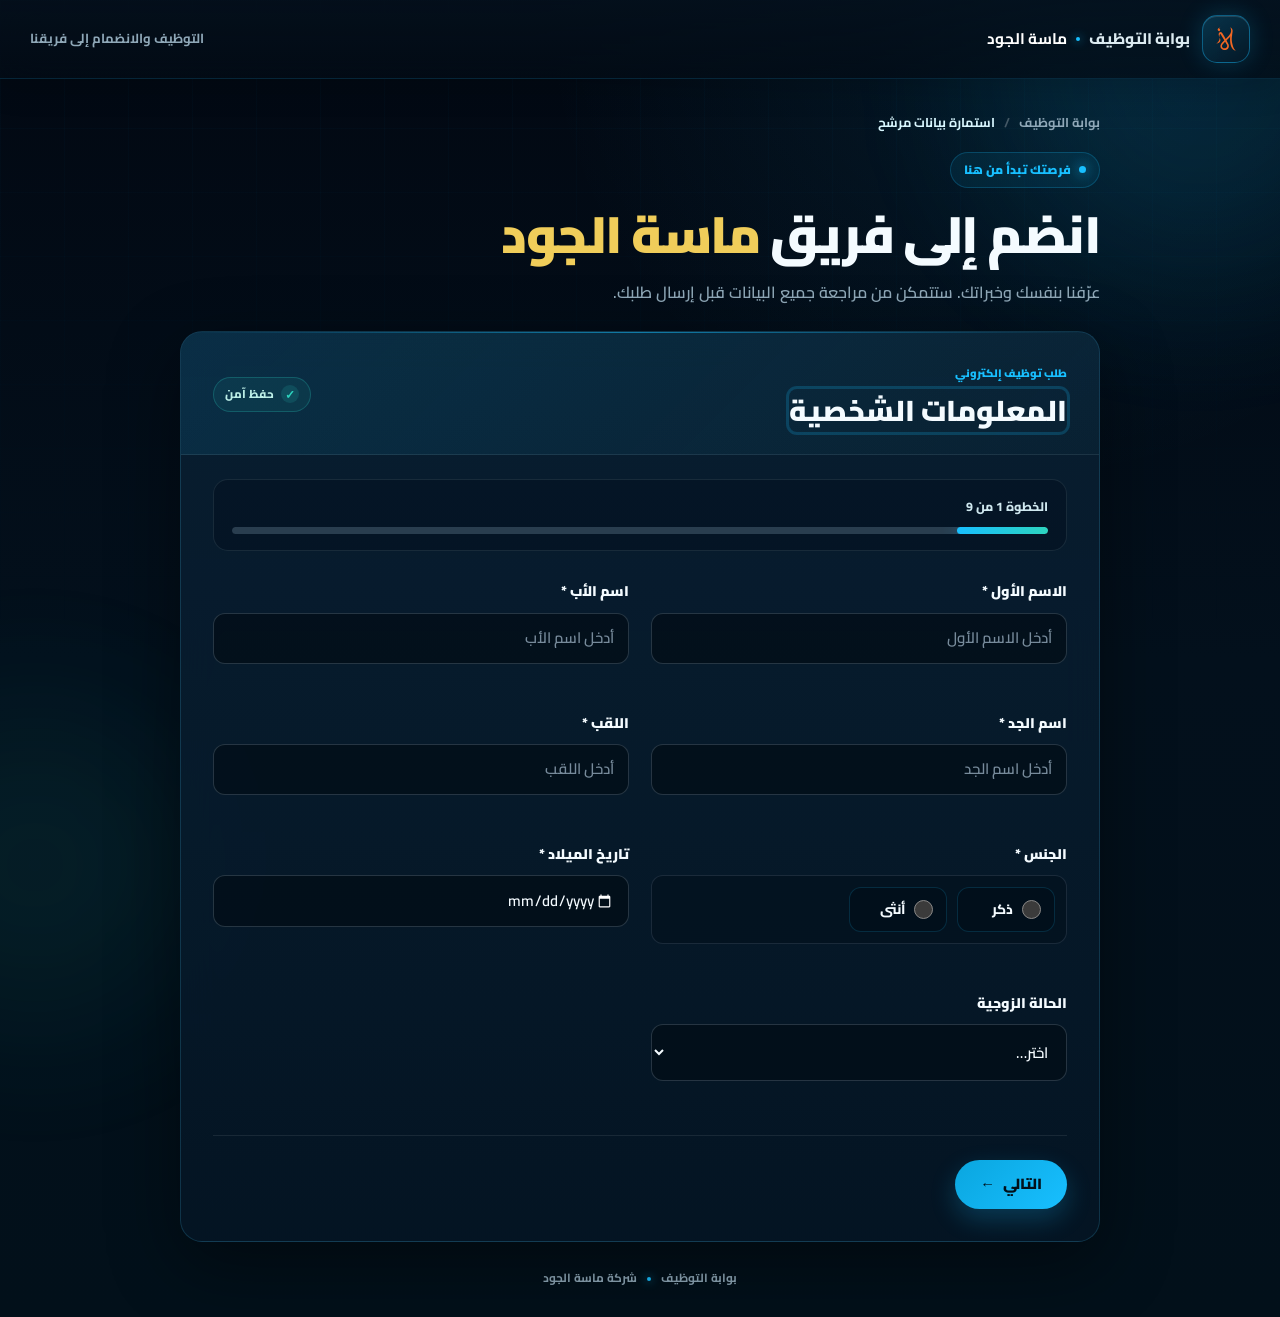
<file: index.html>
<!doctype html>
<html lang="ar" dir="rtl">
<head>
  <meta charset="utf-8">
  <meta name="viewport" content="width=device-width, initial-scale=1, viewport-fit=cover">
  <meta name="theme-color" content="#020812">
  <link rel="preconnect" href="https://fonts.googleapis.com">
  <link href="https://fonts.googleapis.com/css2?family=Cairo:wght@400;600;700;800;900&display=swap" rel="stylesheet">
  <link rel="stylesheet" href="styles.css">
</head>
<body>
  <div class="bg-orb orb-1" aria-hidden="true"></div><div class="bg-orb orb-2" aria-hidden="true"></div><div class="bg-grid" aria-hidden="true"></div>
  <header class="site-header"><div class="header-inner">
    <div class="logo" aria-label="بوابة التوظيف | شركة ماسة الجود"><span class="logo-icon"><img src="[data-uri]" alt="" width="34" height="34"></span><span class="logo-text">بوابة التوظيف <i></i> <strong>ماسة الجود</strong></span></div>
    <span class="header-caption">التوظيف والانضمام إلى فريقنا</span>
  </div></header>
  <main>
    <div class="breadcrumb"><span>بوابة التوظيف</span><b>/</b><strong>استمارة بيانات مرشح</strong></div>
    <section class="intro"><span class="eyebrow"><i></i> فرصتك تبدأ من هنا</span><h1>انضم إلى فريق <em>ماسة الجود</em></h1><p>عرّفنا بنفسك وخبراتك. ستتمكن من مراجعة جميع البيانات قبل إرسال طلبك.</p></section>
    <section class="card">
      <div class="card-head"><div><span class="card-kicker">طلب توظيف إلكتروني</span><h2 id="title" tabindex="-1">جارٍ تحميل النموذج…</h2></div><span class="secure-badge"><i>✓</i> حفظ آمن</span></div>
      <div class="progress-wrap"><div id="progress" aria-live="polite"></div><progress id="bar" value="0" max="1"></progress></div>
      <div id="message" role="alert"></div>
      <form id="form" novalidate><div id="fields"></div><nav class="form-actions"><button type="button" id="back" class="secondary" hidden>السابق</button><button type="submit" id="next">التالي</button></nav></form>
    </section>
    <footer>بوابة التوظيف <i></i> شركة ماسة الجود</footer>
  </main>
  <script src="config.js"></script>
  <script src="app.js"></script>
</body></html>
</file>
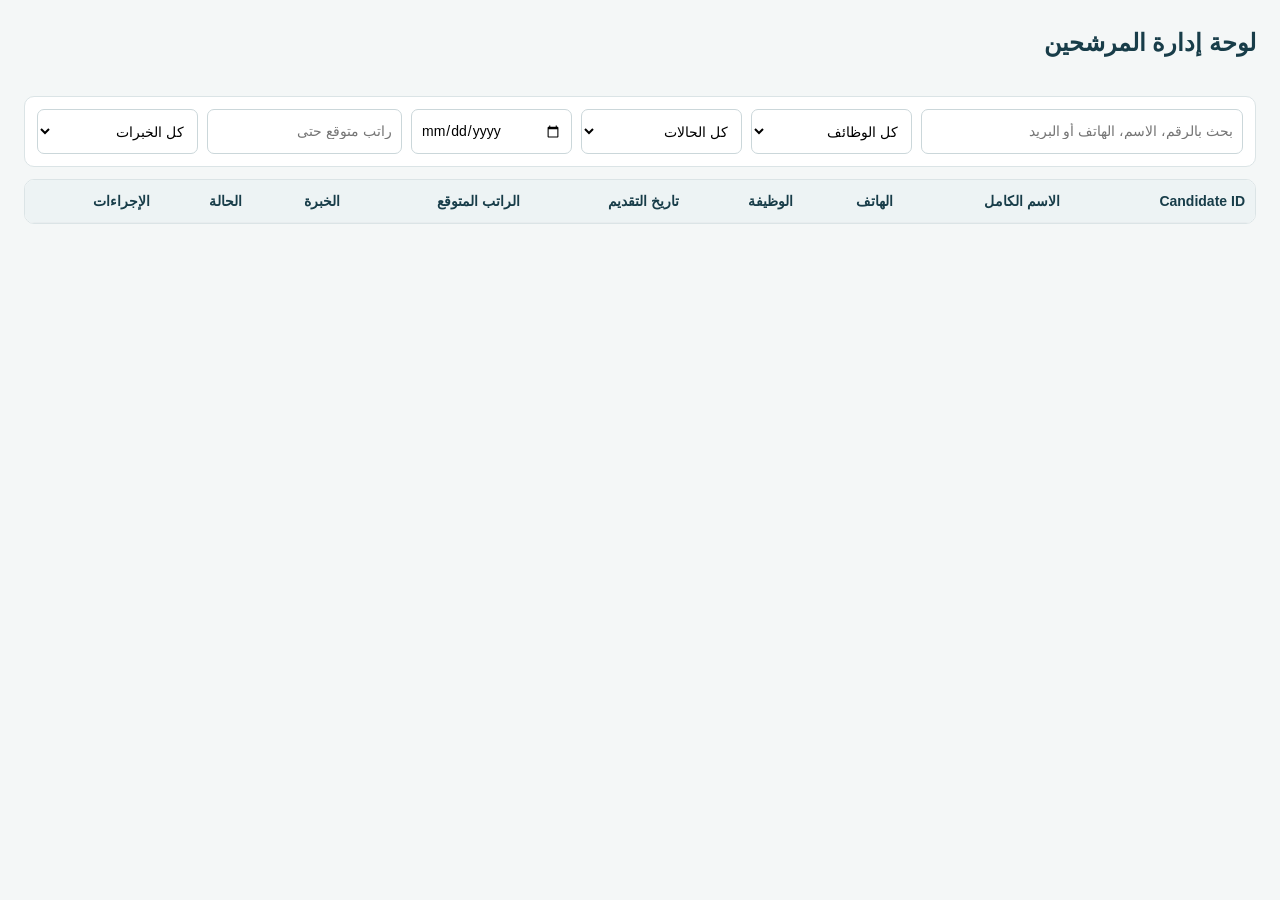
<file: HRDashboard.html>
<!doctype html><html lang="ar" dir="rtl"><head><meta charset="utf-8"><style>
:root{--ink:#183d49;--gold:#b68a2b;--line:#dbe4e6;--muted:#68777d;--bg:#f4f7f7}*{box-sizing:border-box}body{margin:0;background:var(--bg);color:#25343a;font:14px/1.6 Tahoma,Arial}.wrap{max-width:1450px;margin:auto;padding:24px}header{display:flex;justify-content:space-between;align-items:center;margin-bottom:18px}h1{margin:0;color:var(--ink);font-size:24px}.who{color:var(--muted)}.cards{display:grid;grid-template-columns:repeat(5,1fr);gap:12px;margin-bottom:16px}.card{background:white;border:1px solid var(--line);border-radius:10px;padding:14px}.card b{display:block;font-size:22px;color:var(--ink)}.filters{display:grid;grid-template-columns:2fr repeat(5,1fr);gap:9px;background:#fff;border:1px solid var(--line);padding:12px;border-radius:10px;margin-bottom:12px}input,select,textarea,button{font:inherit;border:1px solid #cbd7da;border-radius:7px;padding:9px;background:#fff}button{cursor:pointer;background:var(--ink);color:#fff;border-color:var(--ink)}button.alt{background:#fff;color:var(--ink)}.table-wrap{overflow:auto;background:#fff;border:1px solid var(--line);border-radius:10px}table{width:100%;border-collapse:collapse;white-space:nowrap}th,td{padding:10px;border-bottom:1px solid #e8edef;text-align:right}th{background:#edf3f4;color:var(--ink);cursor:pointer;position:sticky;top:0}td.actions{display:flex;gap:6px}.empty{text-align:center;padding:32px;color:var(--muted)}dialog{border:0;border-radius:12px;padding:0;width:min(980px,94vw);max-height:90vh;box-shadow:0 18px 60px #0004}dialog::backdrop{background:#102a3388}.modal{padding:20px;overflow:auto;max-height:90vh}.modal-head{display:flex;justify-content:space-between;align-items:center;border-bottom:1px solid var(--line);padding-bottom:12px}.grid{display:grid;grid-template-columns:repeat(2,1fr);gap:10px;margin-top:14px}.section{border:1px solid var(--line);border-radius:8px;padding:12px}.section h3{margin:0 0 8px;color:var(--ink)}.row{display:grid;grid-template-columns:40% 60%;border-bottom:1px solid #edf1f2;padding:5px}.row span{color:var(--muted)}.exp{border-right:3px solid var(--gold);padding-right:9px;margin:8px 0}.edit{display:grid;grid-template-columns:1fr 1fr;gap:10px;margin-top:14px}.edit textarea{grid-column:1/-1;min-height:90px}.history{width:100%;white-space:normal}.error{color:#a22;margin:8px 0}@media(max-width:900px){.cards{grid-template-columns:repeat(2,1fr)}.filters{grid-template-columns:1fr 1fr}.grid,.edit{grid-template-columns:1fr}.wrap{padding:12px}}
</style></head><body><div class="wrap"><header><div><h1>لوحة إدارة المرشحين</h1><div class="who" id="who"></div></div></header><div class="cards" id="cards"></div><div class="filters"><input id="q" placeholder="بحث بالرقم، الاسم، الهاتف أو البريد"><select id="job"><option value="">كل الوظائف</option></select><select id="status"><option value="">كل الحالات</option></select><input id="date" type="date"><input id="salary" type="number" min="0" placeholder="راتب متوقع حتى"><select id="exp"><option value="">كل الخبرات</option><option value="yes">لديه خبرة</option><option value="no">بدون خبرة</option></select></div><div class="table-wrap"><table><thead><tr><th data-sort="Candidate_ID">Candidate ID</th><th data-sort="full_name">الاسم الكامل</th><th>الهاتف</th><th>الوظيفة</th><th data-sort="Submission_Date">تاريخ التقديم</th><th data-sort="expected_salary">الراتب المتوقع</th><th>الخبرة</th><th data-sort="Status">الحالة</th><th>الإجراءات</th></tr></thead><tbody id="rows"></tbody></table></div></div><dialog id="dlg"><div class="modal"><div class="modal-head"><div><h2 id="title"></h2><span id="cid"></span></div><button class="alt" onclick="document.getElementById('dlg').close()">إغلاق</button></div><div id="details"></div><div class="edit"><select id="newStatus"></select><input id="statusNote" placeholder="ملاحظة تغيير الحالة"><textarea id="hrNotes" placeholder="ملاحظات HR الداخلية"></textarea><button id="save">حفظ الحالة والملاحظات</button><a id="print" target="_blank"><button type="button">عرض / طباعة</button></a></div><h3>سجل الحالات</h3><table class="history"><thead><tr><th>الوقت</th><th>من</th><th>إلى</th><th>الملاحظة</th></tr></thead><tbody id="history"></tbody></table><div class="error" id="err"></div></div></dialog><script>
let all=[],sortKey='Submission_Date',sortDir=-1,current='';const $=id=>document.getElementById(id),money=v=>v===''||v==null?'':Number(v).toLocaleString('en-US')+' IQD',esc=v=>String(v??'').replace(/[&<>"']/g,c=>({'&':'&amp;','<':'&lt;','>':'&gt;','"':'&quot;',"'":'&#39;'}[c]));function load(){google.script.run.withSuccessHandler(init).withFailureHandler(fail).getHRDashboardData()}function init(d){all=d.candidates;$('who').textContent=d.email;$('status').innerHTML+=[...new Set(d.statuses)].map(x=>`<option>${esc(x)}</option>`).join('');$('job').innerHTML+=[...new Set(all.map(x=>x.applied_position).filter(Boolean))].sort().map(x=>`<option>${esc(x)}</option>`).join('');render()}function filtered(){const q=$('q').value.trim().toLowerCase(),job=$('job').value,status=$('status').value,date=$('date').value,salary=Number($('salary').value||0),exp=$('exp').value;return all.filter(x=>(!q||[x.Candidate_ID,x.full_name,x.primary_phone,x.email].some(v=>String(v||'').toLowerCase().includes(q)))&&(!job||x.applied_position===job)&&(!status||x.Status===status)&&(!date||String(x.Submission_Date).slice(0,10)===date)&&(!salary||Number(x.expected_salary||0)<=salary)&&(!exp||(exp==='yes')===!!x.has_experience)).sort((a,b)=>String(a[sortKey]??'').localeCompare(String(b[sortKey]??''),undefined,{numeric:true})*sortDir)}function render(){const f=filtered(),count=s=>all.filter(x=>s.includes(x.Status)).length;$('cards').innerHTML=[['إجمالي المرشحين',all.length],['جديد',count(['جديد'])],['مقابلات',count(['مرشح للمقابلة','تمت المقابلة'])],['مقبول',count(['مقبول'])],['مرفوض',count(['مرفوض'])]].map(x=>`<div class="card">${x[0]}<b>${x[1]}</b></div>`).join('');$('rows').innerHTML=f.length?f.map(x=>`<tr><td>${esc(x.Candidate_ID)}</td><td>${esc(x.full_name)}</td><td>${esc(x.primary_phone)}</td><td>${esc(x.applied_position)}</td><td>${esc(String(x.Submission_Date).slice(0,10))}</td><td>${esc(money(x.expected_salary))}</td><td>${x.has_experience?'نعم':'لا'}</td><td>${esc(x.Status||'جديد')}</td><td class="actions"><button onclick="openCandidate('${esc(x.Candidate_ID)}')">التفاصيل</button><a href="${esc(x.print_url)}" target="_blank"><button type="button">عرض / طباعة</button></a></td></tr>`).join(''):`<tr><td colspan="9" class="empty">لا توجد نتائج</td></tr>`}function openCandidate(id){current=id;google.script.run.withSuccessHandler(show).withFailureHandler(fail).getHRCandidate(id)}const labels={first_name:'الاسم الأول',father_name:'اسم الأب',grandfather_name:'اسم الجد',surname:'اللقب',gender:'الجنس',birth_date:'تاريخ الميلاد',marital_status:'الحالة الزوجية',primary_phone:'الهاتف',secondary_phone:'الهاتف الثاني',email:'البريد الإلكتروني',address:'السكن',landmark:'أقرب نقطة',education_level:'التحصيل',education_institution:'المؤسسة',graduation_year:'سنة التخرج',currently_employed:'يعمل حاليًا',current_employer:'جهة العمل',current_job_title:'المسمى الحالي',current_start_date:'تاريخ المباشرة',current_salary:'الراتب الحالي',notice_period:'فترة الإشعار',reason_for_leaving_current:'سبب ترك العمل',microsoft_office_level:'Office',computer_level:'الحاسوب',data_entry_level:'إدخال البيانات',erp_level:'ERP',excel_level:'Excel',english_level:'الإنجليزية',other_technical_skills:'مهارات أخرى',applied_position:'الوظيفة',expected_salary:'الراتب المتوقع',how_heard_about_job:'مصدر الوظيفة',available_start_date:'المباشرة المتاحة'};function rows(obj,keys){return keys.map(k=>obj[k]!==''&&obj[k]!=null?`<div class="row"><span>${labels[k]||k}</span><b>${esc(k.includes('salary')?money(obj[k]):obj[k])}</b></div>`:'').join('')}function show(d){const c=d.candidate;$('title').textContent=c.full_name;$('cid').textContent=c.Candidate_ID;$('newStatus').innerHTML=d.statuses.map(s=>`<option ${s===(c.Status||'جديد')?'selected':''}>${esc(s)}</option>`).join('');$('hrNotes').value=c.HR_Notes||'';$('statusNote').value='';$('print').href=c.print_url;const sets=[['المعلومات الشخصية',['first_name','father_name','grandfather_name','surname','gender','birth_date','marital_status']],['الاتصال والسكن',['primary_phone','secondary_phone','email','address','landmark']],['التحصيل الدراسي',['education_level','education_institution','graduation_year']],['الوضع الوظيفي',['currently_employed','current_employer','current_job_title','current_start_date','current_salary','notice_period','reason_for_leaving_current']],['المهارات',['microsoft_office_level','computer_level','data_entry_level','erp_level','excel_level','english_level','other_technical_skills']],['معلومات التقديم',['applied_position','expected_salary','how_heard_about_job','available_start_date']]];$('details').innerHTML='<div class="grid">'+sets.map(s=>`<section class="section"><h3>${s[0]}</h3>${rows(c,s[1])}</section>`).join('')+`<section class="section"><h3>الخبرات</h3>${d.experiences.length?d.experiences.map((x,i)=>`<div class="exp"><b>الخبرة ${i+1}</b>${rows(x,Object.keys(x))}</div>`).join(''):'لا توجد خبرات'}</section></div>`;$('history').innerHTML=d.history.length?d.history.map(x=>`<tr><td>${esc(new Date(x.Timestamp).toLocaleString('ar-IQ'))}</td><td>${esc(x.Old_Status)}</td><td>${esc(x.New_Status)}</td><td>${esc(x.Note)}</td></tr>`).join(''):'<tr><td colspan="4">لا يوجد سجل سابق</td></tr>';$('err').textContent='';dlg.showModal()}$('save').onclick=()=>{google.script.run.withSuccessHandler(d=>{show(d);load()}).withFailureHandler(e=>$('err').textContent=e.message||e).updateHRCandidate(current,$('newStatus').value,$('statusNote').value,$('hrNotes').value)};document.querySelectorAll('.filters input,.filters select').forEach(x=>x.addEventListener('input',render));document.querySelectorAll('th[data-sort]').forEach(x=>x.onclick=()=>{const k=x.dataset.sort;sortDir=sortKey===k?-sortDir:1;sortKey=k;render()});function fail(e){alert(e.message||e)}load();
</script></body></html>
</file>
<file: styles.css>
:root{--navy:#020812;--navy2:#04111f;--surface:rgba(7,24,38,.82);--cyan:#18bfff;--teal:#2dd4bf;--gold:#d4af37;--gold2:#f0cd5a;--text:#f4fbff;--muted:#8fa8b8;--muted2:#778b9b;--line:rgba(74,207,255,.17);--soft:rgba(255,255,255,.08);--danger:#ff6b7d;--radius:22px;--shadow:0 22px 70px rgba(0,0,0,.42);--font:'Cairo',Tahoma,Arial,sans-serif}
*{box-sizing:border-box}html{color-scheme:dark;scroll-behavior:smooth}body{min-height:100vh;margin:0;background:radial-gradient(circle at 80% 0,rgba(24,191,255,.09),transparent 29%),linear-gradient(180deg,var(--navy),#03101c 50%,#02101a);color:var(--text);font:16px/1.8 var(--font);overflow-x:hidden}.bg-grid{position:fixed;inset:0;background-image:linear-gradient(rgba(24,191,255,.035) 1px,transparent 1px),linear-gradient(90deg,rgba(24,191,255,.035) 1px,transparent 1px);background-size:64px 64px;mask-image:linear-gradient(to bottom,rgba(0,0,0,.8),transparent 74%);pointer-events:none}.bg-orb{position:fixed;border-radius:50%;filter:blur(85px);pointer-events:none;opacity:.75}.orb-1{width:420px;height:420px;right:-130px;top:-140px;background:rgba(24,191,255,.16)}.orb-2{width:330px;height:330px;left:-130px;bottom:-130px;background:rgba(45,212,191,.10)}
.site-header{position:relative;z-index:10;border-bottom:1px solid rgba(24,191,255,.13);background:linear-gradient(180deg,rgba(4,16,28,.9),rgba(3,12,22,.76));backdrop-filter:blur(18px);box-shadow:0 8px 32px rgba(0,0,0,.16)}.header-inner{width:min(1220px,calc(100% - 40px));min-height:78px;margin:auto;display:flex;align-items:center;justify-content:space-between;gap:24px}.logo{display:flex;align-items:center;gap:12px}.logo-icon{width:48px;height:48px;display:grid;place-items:center;border-radius:15px;background:linear-gradient(145deg,rgba(24,191,255,.2),rgba(6,28,44,.64));border:1px solid rgba(24,191,255,.4);box-shadow:0 0 24px rgba(24,191,255,.2),inset 0 1px rgba(255,255,255,.12)}.logo-icon img{width:34px;height:34px;object-fit:contain}.logo-text{display:flex;align-items:center;gap:9px;color:#dbeaf0;font-size:.96rem;font-weight:800}.logo-text strong{color:#fff}.logo-text i,footer i{width:4px;height:4px;border-radius:50%;background:var(--cyan);box-shadow:0 0 10px var(--cyan)}.header-caption{color:var(--muted);font-size:.82rem;font-weight:700}
main{position:relative;z-index:1;width:min(920px,calc(100% - 36px));margin:auto;padding:32px 0 24px}.breadcrumb{display:flex;align-items:center;gap:9px;margin-bottom:18px;color:var(--muted);font-size:.8rem;font-weight:700}.breadcrumb b{color:rgba(255,255,255,.26)}.breadcrumb strong{color:#d9f7ff}.intro{margin-bottom:24px}.eyebrow,.card-kicker{display:inline-flex;align-items:center;gap:8px;color:var(--cyan);font-size:.76rem;font-weight:900}.eyebrow{padding:6px 13px;margin-bottom:12px;border:1px solid rgba(24,191,255,.22);border-radius:999px;background:rgba(24,191,255,.08)}.eyebrow i{width:7px;height:7px;border-radius:50%;background:var(--cyan);box-shadow:0 0 13px var(--cyan)}h1{margin:0;font-size:clamp(2rem,5vw,3.2rem);line-height:1.35;font-weight:900;letter-spacing:-.03em}h1 em{color:var(--gold2);font-style:normal}.intro p{max-width:700px;margin:9px 0 0;color:var(--muted);font-weight:600}
.card{position:relative;overflow:hidden;padding:0 32px 32px;border:1px solid var(--line);border-radius:var(--radius);background:linear-gradient(180deg,rgba(10,34,54,.82),rgba(5,22,38,.78));box-shadow:var(--shadow);backdrop-filter:blur(18px)}.card::before{content:"";position:absolute;inset:0 0 auto;height:1px;background:linear-gradient(90deg,transparent,rgba(24,191,255,.55),transparent)}.card-head{display:flex;align-items:center;justify-content:space-between;gap:18px;margin:0 -32px;padding:25px 32px 22px;border-bottom:1px solid var(--soft);background:linear-gradient(135deg,rgba(24,191,255,.105),rgba(45,212,191,.025))}.card-kicker{font-size:.68rem}.card h2{margin:3px 0 0;font-size:clamp(1.35rem,3vw,1.8rem);line-height:1.5;font-weight:900;outline:0}.card h2:focus-visible{border-radius:8px;box-shadow:0 0 0 3px rgba(24,191,255,.2)}.secure-badge{display:inline-flex;align-items:center;gap:7px;flex:none;padding:6px 11px;border:1px solid rgba(45,212,191,.24);border-radius:999px;background:rgba(45,212,191,.07);color:#bcefe7;font-size:.72rem;font-weight:800}.secure-badge i{width:18px;height:18px;display:grid;place-items:center;border-radius:50%;background:rgba(45,212,191,.14);color:var(--teal);font-style:normal}
.progress-wrap{margin:24px 0 28px;padding:16px 18px;border:1px solid rgba(143,168,184,.14);border-radius:15px;background:rgba(2,12,22,.33)}#progress{margin-bottom:9px;color:#cfe8ef;font-size:.78rem;font-weight:800}progress{display:block;width:100%;height:7px;border:0;border-radius:999px;overflow:hidden;background:rgba(143,168,184,.15);accent-color:var(--cyan)}progress::-webkit-progress-bar{background:rgba(143,168,184,.15);border-radius:999px}progress::-webkit-progress-value{border-radius:999px;background:linear-gradient(90deg,var(--cyan),var(--teal));box-shadow:0 0 18px rgba(24,191,255,.46)}progress::-moz-progress-bar{border-radius:999px;background:linear-gradient(90deg,var(--cyan),var(--teal))}
#fields{display:grid;grid-template-columns:repeat(2,minmax(0,1fr));gap:22px}.field{min-width:0}.wide,.experience,.review-section{grid-column:1/-1}.field>label,.field>legend{display:block;margin-bottom:8px;color:var(--text);font-size:.88rem;font-weight:900}.field>h3{margin:6px 0 -2px;padding:0 0 10px;border-bottom:1px solid var(--soft);color:#dff8ff;font-size:1rem}.field>h3::before{content:"";display:inline-block;width:28px;height:2px;margin-left:9px;vertical-align:middle;border-radius:999px;background:linear-gradient(90deg,var(--cyan),transparent)}
input:not([type=checkbox]):not([type=radio]),select,textarea{width:100%;min-height:51px;padding:12px 14px;border:1px solid rgba(143,168,184,.25);border-radius:12px;background:rgba(2,12,22,.67);color:var(--text);font:600 .94rem/1.6 var(--font);outline:0;transition:.22s ease}textarea{min-height:126px;resize:vertical}select option{background:#071826;color:var(--text)}input::placeholder,textarea::placeholder{color:var(--muted2)}input:focus,select:focus,textarea:focus,button:focus-visible{border-color:rgba(24,191,255,.78);box-shadow:0 0 0 4px rgba(24,191,255,.11),0 0 24px rgba(24,191,255,.09);outline:0}input[type=date],input[type=email],input[type=tel],.money-input input{direction:ltr;text-align:right}.money-input{position:relative}.money-input input{padding-left:64px}.money-suffix{position:absolute;left:14px;top:50%;transform:translateY(-50%);color:var(--gold2);font-weight:900;font-size:.82rem;pointer-events:none}.help{margin-top:7px;color:var(--muted);font-size:.75rem;font-weight:600}.error{min-height:21px;margin-top:4px;color:#ff9aac;font-size:.76rem;font-weight:800}.error:not(:empty)::before{content:"⚠ ";font-size:.7rem}.invalid{border-color:rgba(255,107,125,.75)!important;box-shadow:0 0 0 3px rgba(255,107,125,.09)!important}
.choices{display:flex;flex-wrap:wrap;gap:10px;padding:11px;border:1px solid rgba(143,168,184,.17);border-radius:12px;background:rgba(2,12,22,.38)}.choices label{display:flex;align-items:center;gap:9px;min-width:98px;margin:0;padding:9px 13px;border:1px solid rgba(24,191,255,.17);border-radius:12px;background:rgba(2,12,22,.44);color:var(--text);font-size:.85rem;font-weight:800;cursor:pointer;transition:.2s ease}.choices label:hover{border-color:rgba(24,191,255,.4);background:rgba(24,191,255,.07)}input[type=checkbox],input[type=radio]{width:19px;height:19px;flex:none;margin:0;accent-color:var(--cyan)}.field>input[type=checkbox]{margin:7px 0 0 10px;vertical-align:middle}.field:has(>input[type=checkbox]){padding:18px;border:1px solid rgba(212,175,55,.24);border-radius:16px;background:linear-gradient(145deg,rgba(212,175,55,.075),rgba(2,12,22,.34))}
#message:not(:empty){margin-bottom:22px;padding:13px 15px;border:1px solid rgba(255,107,125,.3);border-right:4px solid var(--danger);border-radius:13px;background:rgba(255,68,102,.09);color:#ffd8df;font-size:.86rem;font-weight:800}.experience{display:grid;grid-template-columns:repeat(2,minmax(0,1fr));gap:19px;padding:22px;border:1px solid rgba(24,191,255,.18);border-radius:18px;background:linear-gradient(145deg,rgba(5,25,41,.58),rgba(2,12,22,.3));box-shadow:inset 0 1px rgba(255,255,255,.025)}.experience>h3{margin:0;color:#dff8ff}.experience>h3::before{content:"✦";margin-left:8px;color:var(--gold2)}
button{display:inline-flex;align-items:center;justify-content:center;gap:8px;min-height:49px;padding:12px 25px;border:0;border-radius:999px;background:linear-gradient(135deg,#0aa6df,var(--cyan));box-shadow:0 10px 26px rgba(24,191,255,.23);color:#02101a;font:900 .92rem/1.4 var(--font);cursor:pointer;transition:.2s ease}button:hover{transform:translateY(-2px);box-shadow:0 14px 34px rgba(24,191,255,.34)}button.secondary{border:1px solid rgba(24,191,255,.36);background:rgba(24,191,255,.055);box-shadow:none;color:#dff8ff}button.secondary:hover{background:rgba(24,191,255,.12);border-color:rgba(24,191,255,.65)}button:disabled{cursor:wait;opacity:.5;transform:none}#next::after{content:"←"}#back::before{content:"→"}.form-actions{display:flex;align-items:center;justify-content:space-between;gap:12px;margin-top:29px;padding-top:24px;border-top:1px solid var(--soft)}
.review-section{position:relative;padding:21px;border:1px solid rgba(24,191,255,.15);border-radius:17px;background:rgba(2,12,22,.3)}.review-section h3{margin:0 0 14px;padding-left:90px;color:#dff8ff;font-size:1rem}.review-section>button{position:absolute;top:15px;left:15px;min-height:36px;padding:6px 15px;font-size:.74rem}.review-row{display:grid;grid-template-columns:1fr 1.35fr;gap:18px;padding:9px 0;border-top:1px solid rgba(255,255,255,.045);font-size:.83rem;overflow-wrap:anywhere}.review-row span{color:var(--muted)}.review-row b{color:#eefbff}
.success{width:100%;max-width:620px;margin-inline:auto;padding:50px 24px 48px;text-align:center;outline:0}.success-mark{width:86px;height:86px;margin:0 auto 20px;border-radius:50%;filter:drop-shadow(0 0 16px rgba(24,191,255,.19));animation:successAppear .58s cubic-bezier(.2,.8,.25,1) both,successPulse .28s ease-out .61s both}.success-mark svg{display:block;width:100%;height:100%;overflow:visible}.success-ring{fill:rgba(24,191,255,.07);stroke:var(--teal);stroke-width:2.5}.success-check{fill:none;stroke:#bffaf1;stroke-width:5;stroke-linecap:round;stroke-linejoin:round;stroke-dasharray:38;stroke-dashoffset:38;animation:successCheck .38s ease-out .27s forwards}.success-title{margin:0 0 10px!important;color:var(--text);font-size:clamp(1.55rem,4vw,2.05rem)!important}.success-message{max-width:540px;margin:0 auto 22px;color:var(--muted);font-size:.92rem;font-weight:600;line-height:1.95;white-space:pre-line}.success-label{color:#cfe8ef;font-size:.78rem;font-weight:800}.success-id{display:block;max-width:100%;margin:5px auto 8px;color:var(--gold2);font:900 clamp(1.5rem,5vw,2rem)/1.5 ui-monospace,SFMono-Regular,Consolas,monospace;direction:ltr;overflow-wrap:anywhere}.success-note{margin:0;color:var(--muted2);font-size:.76rem;font-weight:600}.success:focus-visible{border-radius:16px;box-shadow:0 0 0 3px rgba(24,191,255,.18)}@keyframes successAppear{0%{opacity:0;transform:scale(.62)}72%{opacity:1;transform:scale(1.06)}100%{opacity:1;transform:scale(1)}}@keyframes successCheck{to{stroke-dashoffset:0}}@keyframes successPulse{50%{transform:scale(1.045);filter:drop-shadow(0 0 22px rgba(45,212,191,.27))}100%{transform:scale(1);filter:drop-shadow(0 0 16px rgba(24,191,255,.19))}}
footer{display:flex;align-items:center;justify-content:center;gap:10px;padding:26px 0 4px;color:var(--muted);font-size:.74rem;font-weight:700}fieldset{margin:0;padding:0;border:0}[hidden]{display:none!important}
@media(max-width:760px){.header-inner{width:min(100% - 28px,920px);min-height:68px}.logo-icon{width:42px;height:42px;border-radius:13px}.logo-icon img{width:30px;height:30px}.logo-text{font-size:.82rem}.header-caption{display:none}main{width:min(100% - 24px,920px);padding-top:22px}.breadcrumb{font-size:.72rem}.intro{margin-bottom:18px}.intro p{font-size:.86rem}.card{padding:0 20px 24px;border-radius:20px}.card-head{margin:0 -20px;padding:21px 20px 18px}.secure-badge{display:none}.progress-wrap{margin:20px 0 23px;padding:14px}#fields,.experience{grid-template-columns:1fr;gap:17px}.field{grid-column:1}.review-row{grid-template-columns:1fr;gap:1px}.form-actions{align-items:stretch}.form-actions button{flex:1}.experience{padding:18px}}
@media(max-width:480px){.logo-text i,.logo-text strong{display:none}h1{font-size:1.85rem}.card{padding-inline:16px}.card-head{margin-inline:-16px;padding-inline:16px}.card h2{font-size:1.28rem}.form-actions{flex-direction:column-reverse}.form-actions button{width:100%}.choices{display:grid;grid-template-columns:1fr 1fr}.choices label{min-width:0}.review-section{padding:17px}.review-section h3{padding-left:70px}.success{padding:38px 8px 36px}.success-mark{width:74px;height:74px;margin-bottom:18px}.success-message{font-size:.84rem}.success-note{font-size:.72rem}}
@media(prefers-reduced-motion:reduce){html{scroll-behavior:auto}*,*::before,*::after{transition-duration:.01ms!important}.success-mark,.success-check{animation:none!important}.success-check{stroke-dashoffset:0}}
</file>
